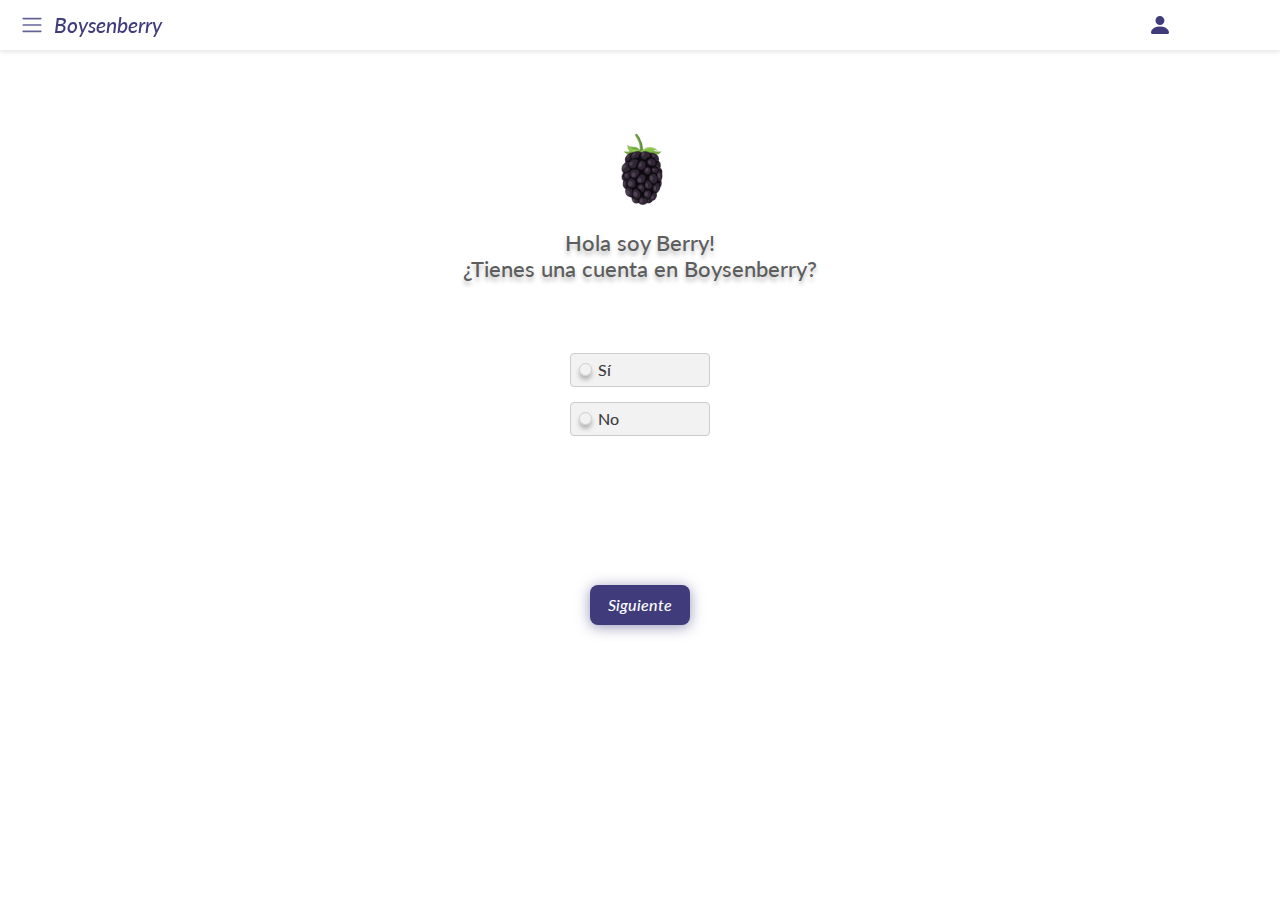
<file: pages/Usuario1.html>
<!DOCTYPE html>
<html lang="es">
<head>
    <meta charset="UTF-8">
    <meta name="viewport" content="width=device-width, initial-scale=1.0">
    <meta name="description" content="Regístrate y crea tu cuenta en Boysenberry fácilmente. Solo necesitas proporcionar algunos datos básicos para empezar.">
    <title>Crear cuenta en Boysenberry</title>
    <!-- Bootstrap CSS -->
    <link href="https://cdn.jsdelivr.net/npm/bootstrap@5.3.0-alpha1/dist/css/bootstrap.min.css" rel="stylesheet">
    <!-- Bootstrap Icons CSS -->
    <link href="https://cdn.jsdelivr.net/npm/bootstrap-icons@1.10.0/font/bootstrap-icons.css" rel="stylesheet">
    <link href="https://fonts.googleapis.com/css2?family=Lato:wght@400;500;700&display=swap" rel="stylesheet">
    <!-- Custom CSS -->
    <link rel="stylesheet" href="../assets/css/Usuario1.css">
</head>
<body>
    <!-- Barra de navegación -->
    <header class="stickybar">
        <div class="menu-icon">
            <!-- Botón hamburguesa de Bootstrap -->
            <button class="navbar-toggler" type="button" aria-label="Menú hamburguesa">
                <span class="navbar-toggler-icon"></span>
            </button>
            <!-- Texto "Boysenberry" -->
            <a href="../index.html" class="boysenberry-text">Boysenberry</a>
        </div>
        <div class="right-icons">
            <!-- Ícono Person Raised -->
            <i class="bi bi-person-fill icon-person" id="personIcon"></i>
            <!-- Contenedor para los íconos Question e Info -->
            <div class="icon-container" id="iconContainer">
                <i class="bi bi-question-circle icon-question-circle"></i>
                <i class="bi bi-info-circle icon-info-circle"></i>
            </div>
        </div>
    </header>
    <main class="usuarioOne">
        <div class="berry-outside">
            <img class="imagen-berry" src="../assets/Berry.png" alt="Berry">
            <div class="Berrytext">
                Hola soy Berry! <br> ¿Tienes una cuenta en Boysenberry?
            </div>
        </div>
        <div class="contenedor-botones">
            <button class="btn-opcion" aria-pressed="false" onclick="seleccionExclusiva(this)">
                <span class="circulo"></span>
                <span class="texto">Sí</span>
            </button>
            <button class="btn-opcion" aria-pressed="false" onclick="seleccionExclusiva(this)">
                <span class="circulo"></span>
                <span class="texto">No</span>
            </button>
        </div>
        <button class="btn-boysenberry">
            <span class="texto-boton">Siguiente</span>
        </button>
    </main>
    <!-- Bootstrap JS -->
    <script src="https://cdn.jsdelivr.net/npm/bootstrap@5.3.0-alpha1/dist/js/bootstrap.bundle.min.js"></script>
    <script>
        // Función para seleccionar una única opción
        function seleccionExclusiva(botonClic) {
            const todos = document.querySelectorAll(".btn-opcion");
            todos.forEach((b) => {
                b.classList.remove("activo");
                b.setAttribute("aria-pressed", "false");
            });
            botonClic.classList.add("activo");
            botonClic.setAttribute("aria-pressed", "true");
        }
        // Al pulsar "Siguiente", se redirige a Usuario2.html solo si el usuario seleccionó "No"
        document.querySelector('.btn-boysenberry').addEventListener('click', function() {
            const activo = document.querySelector('.btn-opcion.activo');
            if (activo && activo.querySelector('.texto').textContent.trim() === "No") {
                window.location.href = "Usuario2.html";
            }
        });
        // Animación al hacer clic en el ícono Person Raised
        const personIcon = document.getElementById('personIcon');
        const iconContainer = document.getElementById('iconContainer');
        personIcon.addEventListener('click', () => {
            // Ocultar el ícono Person Raised
            personIcon.style.opacity = '0';
            personIcon.style.pointerEvents = 'none'; // Desactivar interacción
            // Mostrar el contenedor de íconos Question e Info
            iconContainer.style.opacity = '1';
            iconContainer.style.transform = 'scale(1)';
        });
    </script>
</body>
</html>
</file>
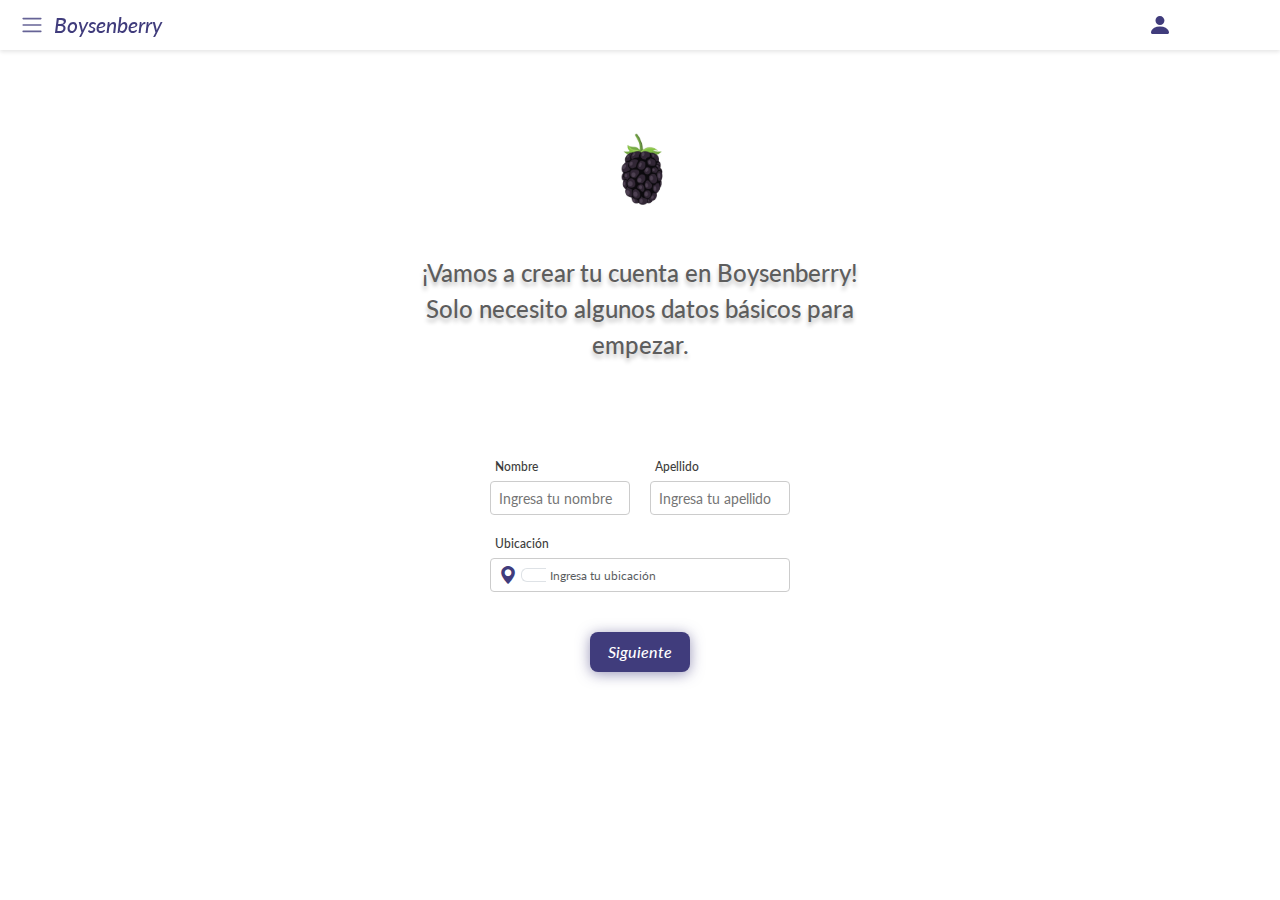
<file: pages/Usuario2.html>
<!DOCTYPE html>
<html lang="es">
<head>
    <meta charset="UTF-8">
    <meta name="viewport" content="width=device-width, initial-scale=1.0">
    <meta name="description" content="Regístrate y crea tu cuenta en Boysenberry fácilmente. Solo necesitas proporcionar algunos datos básicos para empezar.">
    <title>Crear cuenta en Boysenberry</title>
    <!-- Bootstrap CSS -->
    <link href="https://cdn.jsdelivr.net/npm/bootstrap@5.3.0-alpha1/dist/css/bootstrap.min.css" rel="stylesheet">
    <!-- Bootstrap Icons CSS -->
    <link href="https://cdn.jsdelivr.net/npm/bootstrap-icons@1.10.0/font/bootstrap-icons.css" rel="stylesheet">
    <link href="https://fonts.googleapis.com/css2?family=Lato:wght@400;500;700&display=swap" rel="stylesheet">
    <!-- Custom CSS -->
    <link rel="stylesheet" href="../assets/css/Usuario2.css">
</head>
<body>
    <!-- Barra de navegación -->
    <header class="stickybar">
        <div class="menu-icon">
            <!-- Botón hamburguesa de Bootstrap -->
            <button class="navbar-toggler" type="button" aria-label="Menú hamburguesa">
                <span class="navbar-toggler-icon"></span>
            </button>
            <!-- Texto "Boysenberry" -->
            <a href="../index.html" class="boysenberry-text">Boysenberry</a>
        </div>
        <div class="right-icons">
            <!-- Ícono Person Raised -->
            <i class="bi bi-person-fill icon-person" id="personIcon"></i>
            <!-- Contenedor para los íconos Question e Info -->
            <div class="icon-container" id="iconContainer">
                <i class="bi bi-question-circle icon-question-circle"></i>
                <i class="bi bi-info-circle icon-info-circle"></i>
            </div>
        </div>
    </header>
    <main class="usuarioTwo">
        <div class="berry-outside">
            <img class="imagen-berry" src="../assets/Berry.png" alt="Berry">
            <div class="Berrytext">
                ¡Vamos a crear tu cuenta en Boysenberry! Solo necesito algunos datos básicos para empezar.
            </div>
        </div>
        <form class="bloque-datos-usuario">
            <div class="contenedor-input">
                <label for="nombre" class="eti-nombre">Nombre</label>
                <input type="text" id="nombre" class="rectangulo-input" placeholder="Ingresa tu nombre">
            </div>
            <div class="contenedor-input">
                <label for="apellido" class="eti-apellido">Apellido</label>
                <input type="text" id="apellido" class="rectangulo-input" placeholder="Ingresa tu apellido">
            </div>
        </form>
        <div class="bloque-ubicacion">
            <label for="ubicacion" class="eti-ubicacion">Ubicación</label>
            <div class="input-group rectangulo-ubicacion">
                <span class="input-group-text bg-transparent border-end-0">
                    <i class="bi bi-geo-alt-fill icono-ubicacion"></i>
                </span>
                <input type="text" class="form-control border-start-0" id="ubicacion" placeholder="Ingresa tu ubicación">
            </div>
        </div>
        <button class="btn-siguiente-estandar">
            <span class="texto-boton">Siguiente</span>
        </button>
    </main>
    <!-- Bootstrap JS -->
    <script src="https://cdn.jsdelivr.net/npm/bootstrap@5.3.0-alpha1/dist/js/bootstrap.bundle.min.js"></script>
    <script>
        // Validación del formulario
        document.querySelector('.btn-siguiente-estandar').addEventListener('click', function () {
            const nombre = document.getElementById('nombre').value.trim();
            const apellido = document.getElementById('apellido').value.trim();
            const ubicacion = document.getElementById('ubicacion').value.trim();

            if (nombre !== "" && apellido !== "" && ubicacion !== "") {
                window.location.href = "Usuario3.html";
            } else {
                alert("Por favor, complete los tres campos.");
            }
        });
        // Animación al hacer clic en el ícono Person Raised
        const personIcon = document.getElementById('personIcon');
        const iconContainer = document.getElementById('iconContainer');
        personIcon.addEventListener('click', () => {
            personIcon.style.opacity = '0';
            personIcon.style.pointerEvents = 'none'; // Desactivar interacción
            iconContainer.style.opacity = '1';
            iconContainer.style.transform = 'scale(1)';
        });
    </script>
</body>
</html>
</file>
<file: assets/css/Usuario1.css>
/* RESET Y ESTILOS BASE */
* {
  -webkit-font-smoothing: antialiased;
  box-sizing: border-box;
  margin: 0;
  padding: 0;
}
html, body {
  font-family: "Lato", sans-serif;
  background-color: #ffffff;
  height: 100%;
}

/* HEADER */
.stickybar {
  width: 100%;
  display: flex;
  justify-content: space-between;
  align-items: center;
  padding: 0 20px;
  background-color: #ffffff;
  box-shadow: 0px 2px 4px rgba(0, 0, 0, 0.1);
  height: 50px;
  position: fixed;
  top: 0;
  z-index: 1000;
}
.menu-icon {
  display: flex;
  align-items: center;
  gap: 10px; /* Espacio entre el ícono y el texto Boysenberry */
}
.navbar-toggler {
  border: none; /* Quitamos el borde predeterminado */
  background-color: transparent; /* Fondo transparente */
  padding: 0; /* Sin relleno */
}
.navbar-toggler-icon {
  background-image: url("data:image/svg+xml;charset=utf8,%3Csvg viewBox='0 0 30 30' xmlns='http://www.w3.org/2000/svg'%3E%3Cpath stroke='rgba(64, 60, 124, 0.8)' stroke-width='2' stroke-linecap='round' stroke-miterlimit='10' d='M4 7h22M4 15h22M4 23h22'/%3E%3C/svg%3E");
  width: 24px;
  height: 24px;
  background-repeat: no-repeat;
  background-position: center;
  background-size: 100%;
}
.boysenberry-text {
  font-family: "Lato", sans-serif;
  font-size: 21px;
  font-style: italic;
  font-weight: 500;
  color: #403c7c;
  text-decoration: none;
}

/* ÍCONOS A LA DERECHA */
.right-icons {
  display: flex;
  align-items: center;
  gap: 20px; /* Espacio entre los íconos */
}
.icon-container {
  display: flex;
  align-items: center;
  gap: 20px; /* Espacio entre los íconos dentro del contenedor */
  opacity: 0; /* Inicialmente invisibles */
  transition: opacity 0.5s ease, transform 0.5s ease;
  transform: scale(0); /* Inicialmente reducidos */
}
.icon-person {
  font-size: 24px;
  color: #403c7c;
  transition: transform 0.3s ease, color 0.3s ease, opacity 0.3s ease;
  cursor: pointer;
}
.icon-person:hover {
  transform: scale(1.2); /* Agrandar al pasar el mouse */
  color: #2e2963; /* Cambiar color al pasar el mouse */
}
.icon-question-circle,
.icon-info-circle {
  font-size: 24px;
  color: #403c7c;
  transition: transform 0.3s ease;
}

/* CONTENIDO PRINCIPAL */
.usuarioOne {
  width: 100%;
  min-height: 100vh;
  position: relative;
  padding-top: 50px;
  display: flex;
  flex-direction: column;
  align-items: center;
}
.berry-outside {
  margin-top: 80px;
  text-align: center;
}
.imagen-berry {
  width: 80px;
  height: 80px;
  object-fit: contain;
  transition: all 0.3s ease;
}
.Berrytext {
  width: 451px;
  margin: 20px auto;
  text-shadow: 0px 4px 4px rgba(0, 0, 0, 0.25);
  font-size: 22px;
  font-weight: 500;
  color: #5d5d5d;
  text-align: center;
  line-height: 1.2;
}

/* BOTONES DE OPCIÓN */
.contenedor-botones {
  display: flex;
  flex-direction: column;
  align-items: center;
  gap: 15px;
  margin-top: 50px;
}
.btn-opcion {
  display: inline-flex;
  align-items: center;
  width: 140px;
  height: 34px;
  padding: 4px 8px;
  border: 1px solid #ccc;
  border-radius: 4px;
  background-color: rgba(76, 76, 76, 0.07);
  cursor: pointer;
  position: relative;
  transition: box-shadow 0.3s ease, background-color 0.3s ease, transform 0.1s ease;
}
.btn-opcion:hover {
  background-color: rgba(76, 76, 76, 0.12);
}
.btn-opcion:focus {
  outline: 2px solid #403c7c;
  outline-offset: 2px;
}
.btn-opcion:active {
  transform: scale(0.98);
}
.btn-opcion.activo {
  box-shadow: inset 0 2px 4px rgba(0, 0, 0, 0.1);
}
.circulo {
  width: 13px;
  height: 13px;
  margin-right: 6px;
  box-shadow: 0 4px 4px rgba(0, 0, 0, 0.25);
  border: 1px solid #cecece;
  border-radius: 50%;
  background-color: transparent;
  transition: background-color 0.3s ease;
}
.btn-opcion.activo .circulo {
  background-color: #403c7c;
  border: none;
}
.texto {
  font-size: 16px;
  font-weight: 500;
  color: #3d3d3d;
  line-height: 1;
}
.btn-opcion.activo .texto {
  font-weight: 700;
}

/* BOTÓN SIGUIENTE */
.btn-boysenberry {
  width: 100px;
  height: 40px;
  background-color: #403c7c;
  color: white;
  font-size: 16px;
  font-style: italic;
  font-weight: 500;
  border: none;
  border-radius: 8px;
  box-shadow: 0px 2px 14px rgba(64, 60, 124, 0.54);
  cursor: pointer;
  display: flex;
  align-items: center;
  justify-content: center;
  text-decoration: none;
  transition: background-color 0.3s;
  position: absolute;
  left: 50%;
  transform: translateX(-50%);
  top: 65%;
}
.btn-boysenberry:hover {
  background-color: #2e2963;
}
.texto-boton {
  margin: 0;
}

@media (max-width: 576px) {
  .Berrytext {
      width: 90%;
      font-size: 18px;
  }
}
</file>
<file: assets/css/Usuario2.css>
/* RESET Y ESTILOS BASE */
* {
  -webkit-font-smoothing: antialiased;
  box-sizing: border-box;
  margin: 0;
  padding: 0;
}
html, body {
  font-family: "Lato", sans-serif;
  background-color: #ffffff;
  height: 100%;
}

/* HEADER */
.stickybar {
  width: 100%;
  display: flex;
  justify-content: space-between;
  align-items: center;
  padding: 0 20px;
  background-color: #ffffff;
  box-shadow: 0px 2px 4px rgba(0, 0, 0, 0.1);
  height: 50px;
  position: fixed;
  top: 0;
  z-index: 1000;
}
.menu-icon {
  display: flex;
  align-items: center;
  gap: 10px;
}
.navbar-toggler {
  border: none;
  background-color: transparent;
  padding: 0;
}
.navbar-toggler-icon {
  background-image: url("data:image/svg+xml;charset=utf8,%3Csvg viewBox='0 0 30 30' xmlns='http://www.w3.org/2000/svg'%3E%3Cpath stroke='rgba(64, 60, 124, 0.8)' stroke-width='2' stroke-linecap='round' stroke-miterlimit='10' d='M4 7h22M4 15h22M4 23h22'/%3E%3C/svg%3E");
  width: 24px;
  height: 24px;
  background-repeat: no-repeat;
  background-position: center;
  background-size: 100%;
}
.boysenberry-text {
  font-family: "Lato", sans-serif;
  font-size: 21px;
  font-style: italic;
  font-weight: 500;
  color: #403c7c;
  text-decoration: none;
}
.right-icons {
  display: flex;
  align-items: center;
  gap: 20px;
}
.icon-container {
  display: flex;
  align-items: center;
  gap: 20px;
  opacity: 0;
  transition: opacity 0.5s ease, transform 0.5s ease;
  transform: scale(0);
}
.icon-person {
  font-size: 24px;
  color: #403c7c;
  transition: transform 0.3s ease, color 0.3s ease, opacity 0.3s ease;
  cursor: pointer;
}
.icon-person:hover {
  transform: scale(1.2);
  color: #2e2963;
}
.icon-question-circle,
.icon-info-circle {
  font-size: 24px;
  color: #403c7c;
  transition: transform 0.3s ease;
}

/* CONTENIDO PRINCIPAL */
.usuarioTwo {
  width: 100%;
  min-height: 100vh;
  position: relative;
  padding-top: 50px;
  display: flex;
  flex-direction: column;
  align-items: center;
}
.berry-outside {
  margin-top: 80px;
  text-align: center;
}
.imagen-berry {
  width: 80px;
  height: 80px;
  object-fit: contain;
  transition: all 0.3s ease;
}
.Berrytext {
  width: 451px;
  margin: 45px auto;
  text-shadow: 0 4px 4px rgba(0, 0, 0, 0.25);
  font-family: "Lato", sans-serif;
  font-size: 24px;
  font-weight: 500;
  color: #5d5d5d;
}
.bloque-datos-usuario {
  display: flex;
  justify-content: center;
  gap: 20px;
  margin-top: 50px;
  width: 300px;
  margin-left: auto;
  margin-right: auto;
}
.contenedor-input {
  display: flex;
  flex-direction: column;
  align-items: flex-start;
}
.eti-nombre,
.eti-apellido,
.eti-ubicacion {
  font-family: "Lato", sans-serif;
  font-size: 12px;
  font-weight: 500;
  color: #3d3d3d;
  padding-left: 5px;
  margin-bottom: 5px;
}
.rectangulo-input {
  width: 140px;
  height: 34px;
  padding: 4px 8px;
  border: 1px solid #ccc;
  border-radius: 4px;
  background-color: #fff;
  font-size: 14px;
  color: #3d3d3d;
  transition: box-shadow 0.3s ease, border-color 0.3s ease;
}
.rectangulo-input:focus {
  border-color: #403c7c;
  box-shadow: 0 0 5px rgba(64, 60, 124, 0.5);
  outline: none;
}
.bloque-ubicacion {
  display: flex;
  flex-direction: column;
  align-items: flex-start;
  margin-top: 20px;
}
.rectangulo-ubicacion {
  display: flex;
  align-items: center;
  position: relative;
  width: 300px;
  height: 34px;
  border-radius: 4px;
  border: 1px solid #ccc;
  background-color: #fff;
  transition: box-shadow 0.3s ease, border-color 0.3s ease;
  padding-left: 30px;
}
.icono-ubicacion {
  position: absolute;
  left: 8px;
  top: 50%;
  transform: translateY(-50%);
  font-size: 18px;
  color: #403c7c;
}
.rectangulo-ubicacion input {
  width: 100%;
  height: 100%;
  border: none;
  outline: none;
  background: transparent;
  font-size: 12px;
  color: #3d3d3d;
  padding-left: 5px;
}
.rectangulo-ubicacion:focus-within {
  border-color: #403c7c;
  box-shadow: 0 0 5px rgba(64, 60, 124, 0.5);
}
.btn-siguiente-estandar {
  width: 100px;
  height: 40px;
  background-color: #403c7c;
  color: white;
  font-size: 16px;
  font-style: italic;
  font-weight: 500;
  border: none;
  border-radius: 8px;
  box-shadow: 0px 2px 14px rgba(64, 60, 124, 0.54);
  cursor: pointer;
  display: flex;
  align-items: center;
  justify-content: center;
  transition: background-color 0.3s;
  margin: 40px auto 0;
}
.btn-siguiente-estandar:hover {
  background-color: #2e2963;
}
.texto-boton {
  margin: 0;
}
@media (max-width: 576px) {
  .Berrytext {
      width: 90%;
      font-size: 18px;
  }
}
</file>
